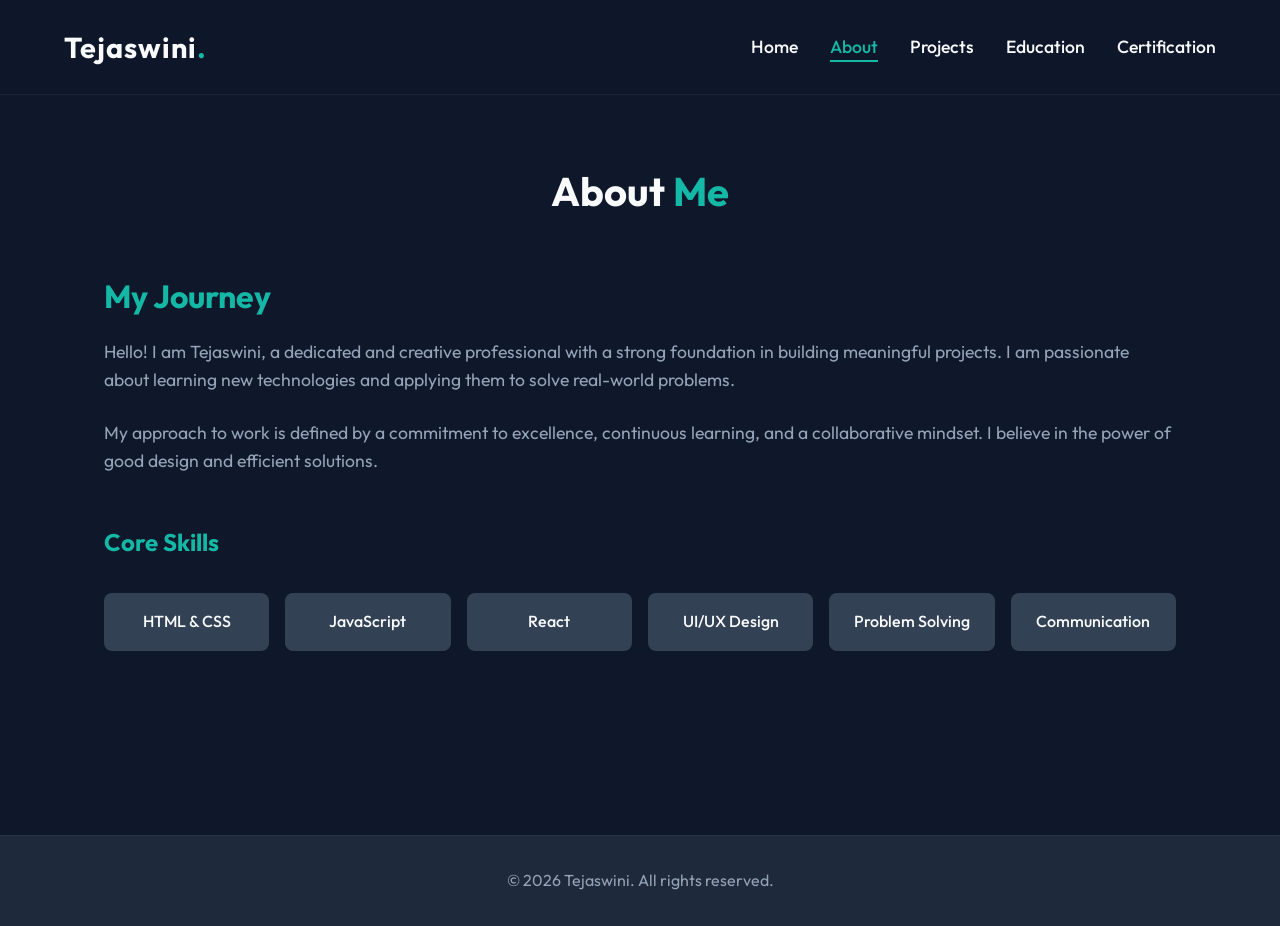
<file: about.html>
<!DOCTYPE html>
<html lang="en">
<head>
    <meta charset="UTF-8">
    <meta name="viewport" content="width=device-width, initial-scale=1.0">
    <title>About | Tejaswini</title>
    <link rel="stylesheet" href="style.css">
    <style>
        .about-content {
            display: flex;
            gap: 4rem;
            align-items: center;
        }
        .about-text {
            flex: 1;
        }
        .about-text h3 {
            font-size: 2rem;
            margin-bottom: 1rem;
            color: var(--accent-primary);
        }
        .about-text p {
            margin-bottom: 1.5rem;
            color: var(--text-secondary);
            font-size: 1.1rem;
        }
        .skills-grid {
            display: grid;
            grid-template-columns: repeat(auto-fit, minmax(120px, 1fr));
            gap: 1rem;
            margin-top: 2rem;
        }
        .skill-item {
            background-color: var(--bg-tertiary);
            padding: 1rem;
            border-radius: 8px;
            text-align: center;
            font-weight: 500;
            transition: var(--transition);
        }
        .skill-item:hover {
            background-color: var(--accent-primary);
            color: #000;
            transform: translateY(-5px);
        }
    </style>
</head>
<body>
    <nav class="navbar">
        <a href="index.html" class="logo">Tejaswini<span>.</span></a>
        <ul class="nav-links">
            <li><a href="index.html">Home</a></li>
            <li><a href="about.html" class="active">About</a></li>
            <li><a href="projects.html">Projects</a></li>
            <li><a href="education.html">Education</a></li>
            <li><a href="certification.html">Certification</a></li>
        </ul>
    </nav>

    <main class="container">
        <h1 class="section-title animate-fade-in">About <span>Me</span></h1>
        
        <section class="about-content animate-slide-in delay-100">
            <div class="about-text">
                <h3>My Journey</h3>
                <p>Hello! I am Tejaswini, a dedicated and creative professional with a strong foundation in building meaningful projects. I am passionate about learning new technologies and applying them to solve real-world problems.</p>
                <p>My approach to work is defined by a commitment to excellence, continuous learning, and a collaborative mindset. I believe in the power of good design and efficient solutions.</p>
                
                <h3 style="margin-top: 3rem; font-size: 1.5rem;">Core Skills</h3>
                <div class="skills-grid">
                    <div class="skill-item">HTML & CSS</div>
                    <div class="skill-item">JavaScript</div>
                    <div class="skill-item">React</div>
                    <div class="skill-item">UI/UX Design</div>
                    <div class="skill-item">Problem Solving</div>
                    <div class="skill-item">Communication</div>
                </div>
            </div>
        </section>
    </main>

    <footer>
        <p>&copy; 2026 Tejaswini. All rights reserved.</p>
    </footer>
</body>
</html>
</file>
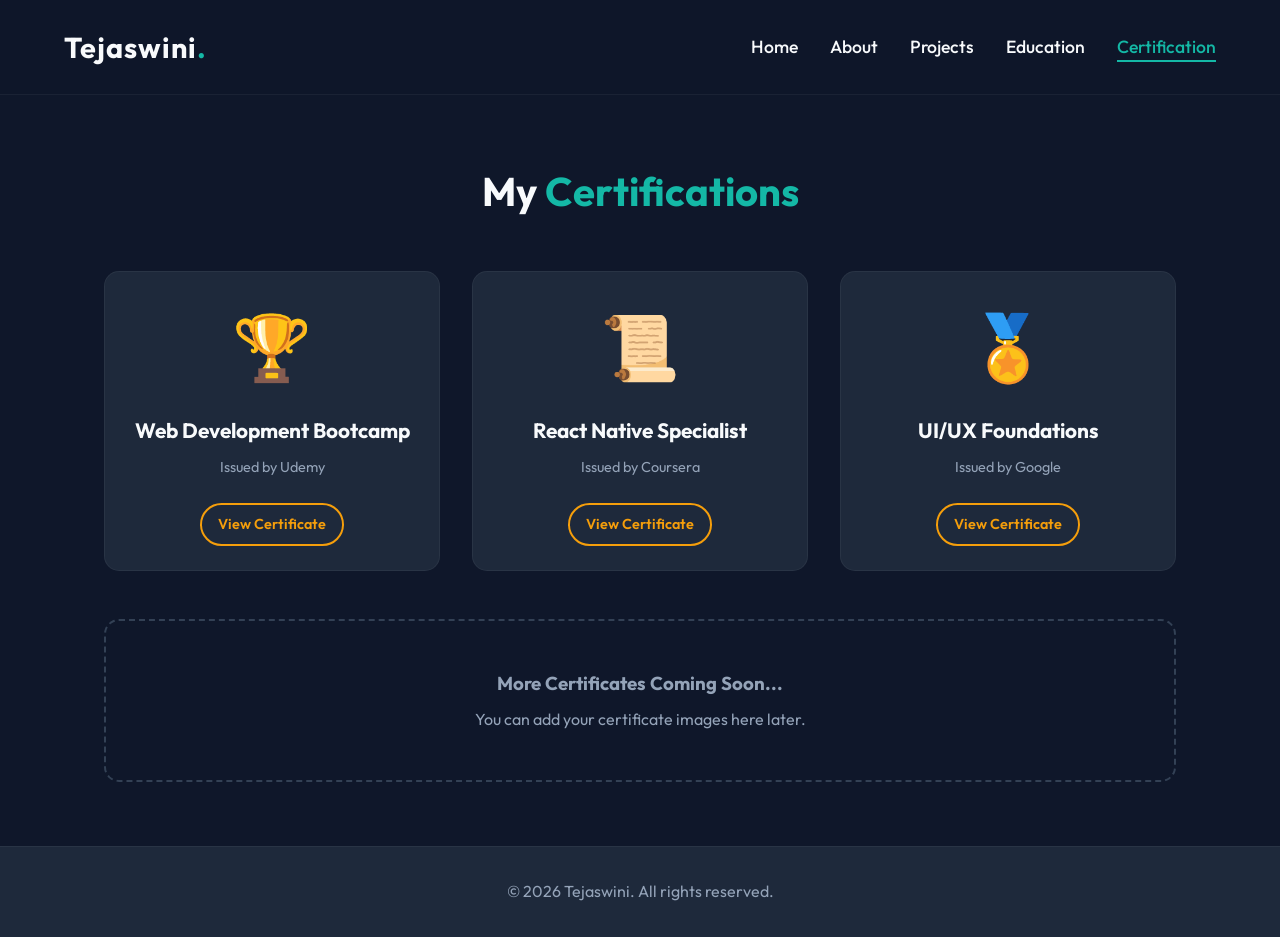
<file: certification.html>
<!DOCTYPE html>
<html lang="en">
<head>
    <meta charset="UTF-8">
    <meta name="viewport" content="width=device-width, initial-scale=1.0">
    <title>Certification | Tejaswini</title>
    <link rel="stylesheet" href="style.css">
    <style>
        .cert-card {
            background-color: var(--bg-secondary);
            border-radius: 15px;
            padding: 1.5rem;
            text-align: center;
            border: 1px solid rgba(255, 255, 255, 0.05);
            transition: var(--transition);
        }
        .cert-card:hover {
            transform: translateY(-10px);
            box-shadow: 0 10px 30px rgba(245, 158, 11, 0.1);
            border-color: rgba(245, 158, 11, 0.3);
        }
        .cert-icon {
            font-size: 4rem;
            margin-bottom: 1rem;
            color: var(--accent-secondary);
        }
        .cert-title {
            font-size: 1.3rem;
            margin-bottom: 0.5rem;
            color: var(--text-primary);
        }
        .cert-issuer {
            color: var(--text-secondary);
            font-size: 0.9rem;
            margin-bottom: 1.5rem;
        }
        .upload-placeholder {
            margin-top: 3rem;
            padding: 3rem;
            border: 2px dashed var(--bg-tertiary);
            border-radius: 15px;
            text-align: center;
            color: var(--text-secondary);
        }
    </style>
</head>
<body>
    <nav class="navbar">
        <a href="index.html" class="logo">Tejaswini<span>.</span></a>
        <ul class="nav-links">
            <li><a href="index.html">Home</a></li>
            <li><a href="about.html">About</a></li>
            <li><a href="projects.html">Projects</a></li>
            <li><a href="education.html">Education</a></li>
            <li><a href="certification.html" class="active">Certification</a></li>
        </ul>
    </nav>

    <main class="container">
        <h1 class="section-title animate-fade-in">My <span>Certifications</span></h1>
        
        <div class="grid animate-slide-in delay-100">
            <!-- Example Cert 1 -->
            <div class="cert-card">
                <div class="cert-icon">🏆</div>
                <h3 class="cert-title">Web Development Bootcamp</h3>
                <p class="cert-issuer">Issued by Udemy</p>
                <a href="#" class="btn btn-secondary" style="font-size: 0.9rem; padding: 0.5rem 1rem;">View Certificate</a>
            </div>

            <!-- Example Cert 2 -->
            <div class="cert-card">
                <div class="cert-icon">📜</div>
                <h3 class="cert-title">React Native Specialist</h3>
                <p class="cert-issuer">Issued by Coursera</p>
                <a href="#" class="btn btn-secondary" style="font-size: 0.9rem; padding: 0.5rem 1rem;">View Certificate</a>
            </div>
            
            <!-- Example Cert 3 -->
            <div class="cert-card">
                <div class="cert-icon">🏅</div>
                <h3 class="cert-title">UI/UX Foundations</h3>
                <p class="cert-issuer">Issued by Google</p>
                <a href="#" class="btn btn-secondary" style="font-size: 0.9rem; padding: 0.5rem 1rem;">View Certificate</a>
            </div>
        </div>
        
        <div class="upload-placeholder animate-fade-in delay-200">
            <h3>More Certificates Coming Soon...</h3>
            <p style="margin-top: 0.5rem;">You can add your certificate images here later.</p>
        </div>
    </main>

    <footer>
        <p>&copy; 2026 Tejaswini. All rights reserved.</p>
    </footer>
</body>
</html>
</file>
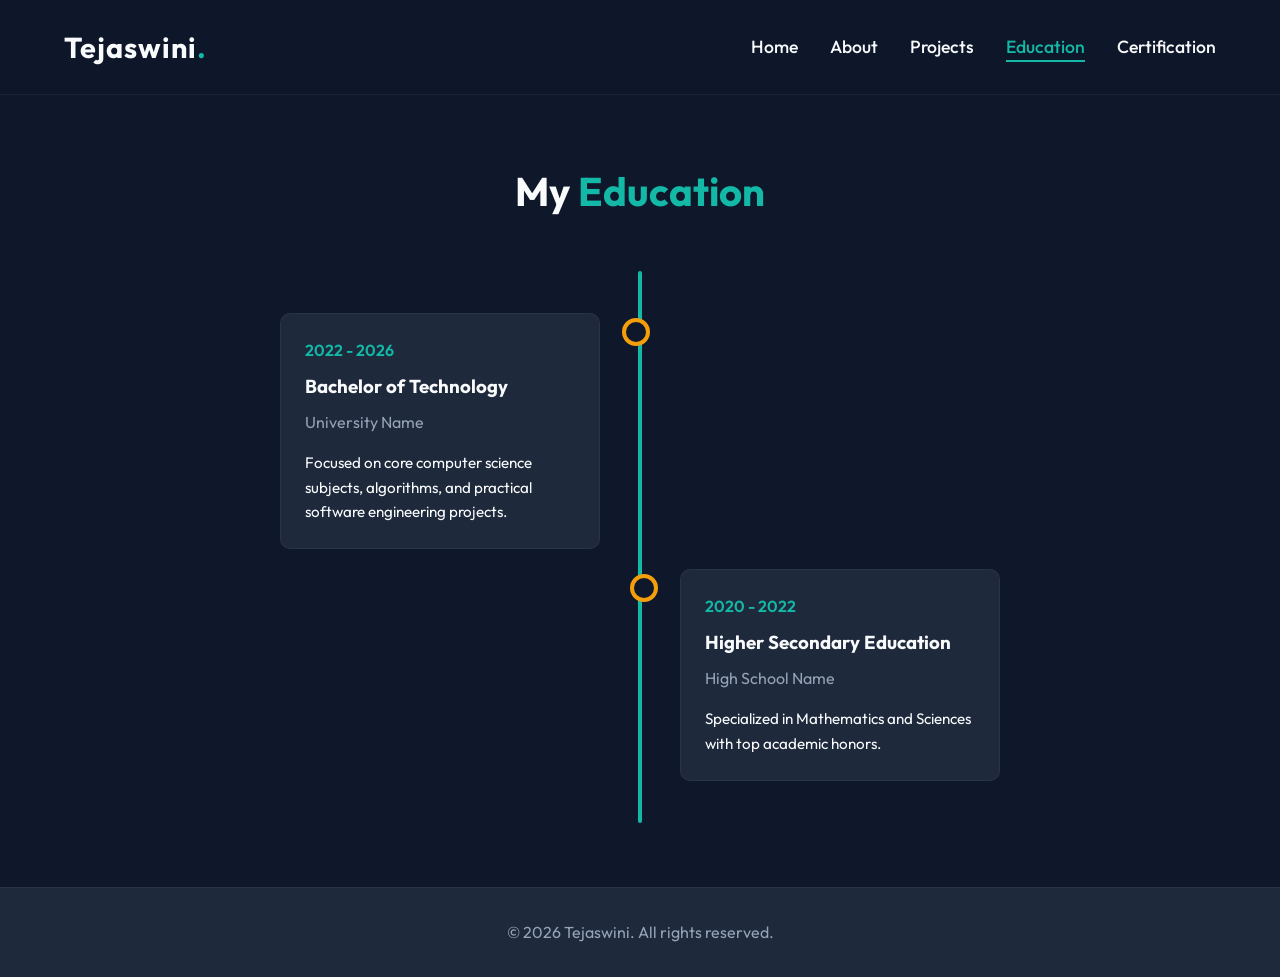
<file: education.html>
<!DOCTYPE html>
<html lang="en">
<head>
    <meta charset="UTF-8">
    <meta name="viewport" content="width=device-width, initial-scale=1.0">
    <title>Education | Tejaswini</title>
    <link rel="stylesheet" href="style.css">
    <style>
        .timeline {
            position: relative;
            max-width: 800px;
            margin: 0 auto;
            padding: 2rem 0;
        }
        .timeline::after {
            content: '';
            position: absolute;
            width: 4px;
            background-color: var(--accent-primary);
            top: 0;
            bottom: 0;
            left: 50%;
            margin-left: -2px;
            border-radius: 2px;
        }
        .timeline-item {
            padding: 10px 40px;
            position: relative;
            background-color: inherit;
            width: 50%;
        }
        .timeline-item::after {
            content: '';
            position: absolute;
            width: 20px;
            height: 20px;
            right: -10px;
            background-color: var(--bg-primary);
            border: 4px solid var(--accent-secondary);
            top: 15px;
            border-radius: 50%;
            z-index: 1;
        }
        .left {
            left: 0;
        }
        .right {
            left: 50%;
        }
        .right::after {
            left: -10px;
        }
        .timeline-content {
            padding: 1.5rem;
            background-color: var(--bg-secondary);
            position: relative;
            border-radius: 10px;
            border: 1px solid rgba(255, 255, 255, 0.05);
            transition: var(--transition);
        }
        .timeline-content:hover {
            transform: translateY(-5px);
            box-shadow: 0 5px 15px rgba(20, 184, 166, 0.1);
        }
        .timeline-date {
            color: var(--accent-primary);
            font-weight: 600;
            margin-bottom: 0.5rem;
            display: inline-block;
        }
        @media screen and (max-width: 768px) {
            .timeline::after {
                left: 31px;
            }
            .timeline-item {
                width: 100%;
                padding-left: 70px;
                padding-right: 25px;
            }
            .timeline-item::after {
                left: 21px;
            }
            .right {
                left: 0%;
            }
        }
    </style>
</head>
<body>
    <nav class="navbar">
        <a href="index.html" class="logo">Tejaswini<span>.</span></a>
        <ul class="nav-links">
            <li><a href="index.html">Home</a></li>
            <li><a href="about.html">About</a></li>
            <li><a href="projects.html">Projects</a></li>
            <li><a href="education.html" class="active">Education</a></li>
            <li><a href="certification.html">Certification</a></li>
        </ul>
    </nav>

    <main class="container">
        <h1 class="section-title animate-fade-in">My <span>Education</span></h1>
        
        <div class="timeline animate-slide-in delay-100">
            <div class="timeline-item left">
                <div class="timeline-content">
                    <span class="timeline-date">2022 - 2026</span>
                    <h3>Bachelor of Technology</h3>
                    <p style="color: var(--text-secondary); margin-top: 0.5rem;">University Name</p>
                    <p style="font-size: 0.95rem; margin-top: 1rem;">Focused on core computer science subjects, algorithms, and practical software engineering projects.</p>
                </div>
            </div>
            
            <div class="timeline-item right">
                <div class="timeline-content">
                    <span class="timeline-date">2020 - 2022</span>
                    <h3>Higher Secondary Education</h3>
                    <p style="color: var(--text-secondary); margin-top: 0.5rem;">High School Name</p>
                    <p style="font-size: 0.95rem; margin-top: 1rem;">Specialized in Mathematics and Sciences with top academic honors.</p>
                </div>
            </div>
        </div>
    </main>

    <footer>
        <p>&copy; 2026 Tejaswini. All rights reserved.</p>
    </footer>
</body>
</html>
</file>
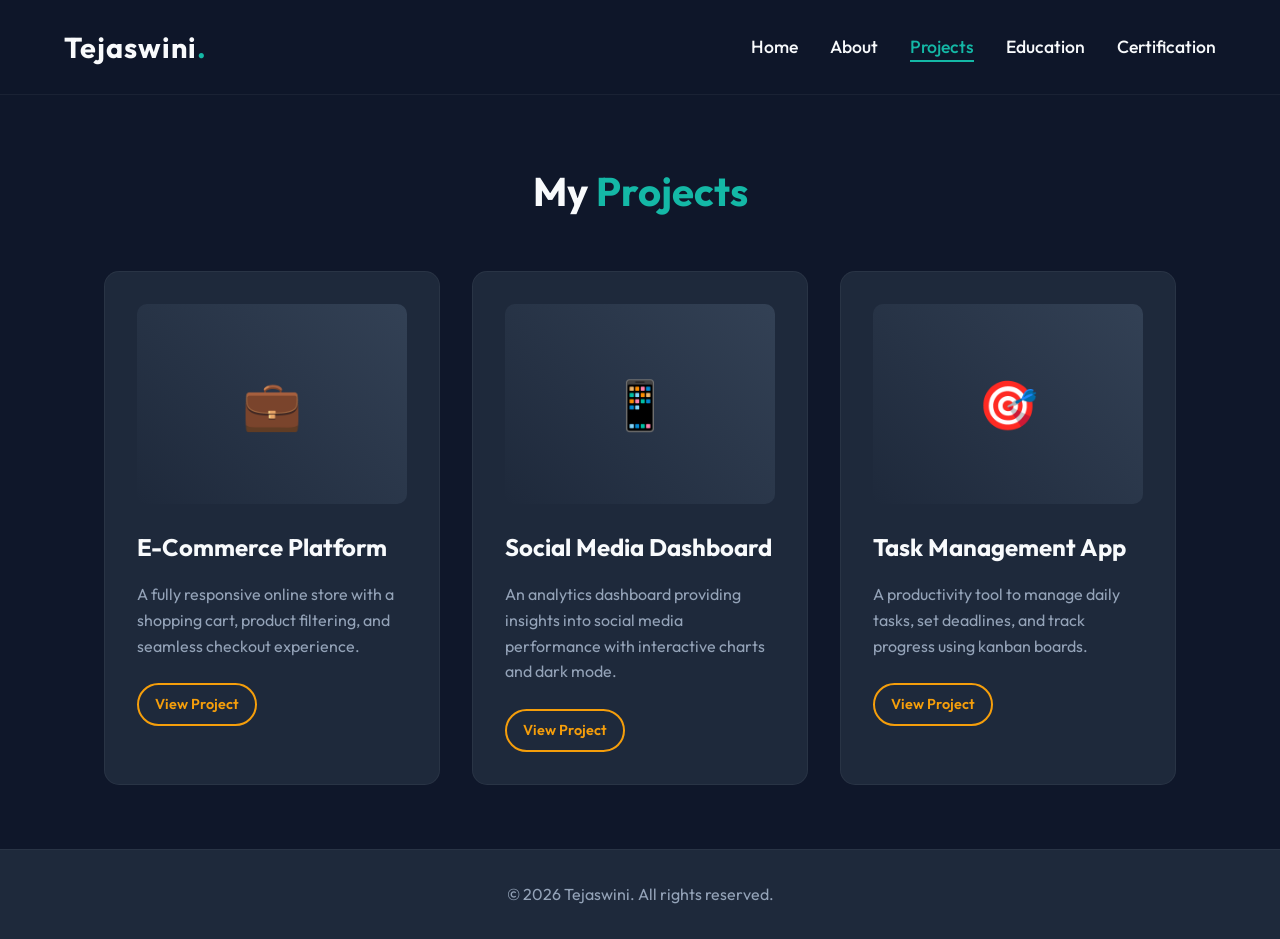
<file: projects.html>
<!DOCTYPE html>
<html lang="en">
<head>
    <meta charset="UTF-8">
    <meta name="viewport" content="width=device-width, initial-scale=1.0">
    <title>Projects | Tejaswini</title>
    <link rel="stylesheet" href="style.css">
</head>
<body>
    <nav class="navbar">
        <a href="index.html" class="logo">Tejaswini<span>.</span></a>
        <ul class="nav-links">
            <li><a href="index.html">Home</a></li>
            <li><a href="about.html">About</a></li>
            <li><a href="projects.html" class="active">Projects</a></li>
            <li><a href="education.html">Education</a></li>
            <li><a href="certification.html">Certification</a></li>
        </ul>
    </nav>

    <main class="container">
        <h1 class="section-title animate-fade-in">My <span>Projects</span></h1>
        
        <div class="grid animate-slide-in delay-100">
            <!-- Project 1 -->
            <div class="card">
                <div style="width: 100%; height: 200px; background: linear-gradient(45deg, #1e293b, #334155); border-radius: 10px; margin-bottom: 1.5rem; display: flex; align-items: center; justify-content: center; font-size: 3rem; color: var(--accent-primary);">
                    💼
                </div>
                <h3>E-Commerce Platform</h3>
                <p>A fully responsive online store with a shopping cart, product filtering, and seamless checkout experience.</p>
                <a href="#" class="btn btn-secondary" style="font-size: 0.9rem; padding: 0.5rem 1rem;">View Project</a>
            </div>

            <!-- Project 2 -->
            <div class="card">
                <div style="width: 100%; height: 200px; background: linear-gradient(45deg, #1e293b, #334155); border-radius: 10px; margin-bottom: 1.5rem; display: flex; align-items: center; justify-content: center; font-size: 3rem; color: var(--accent-primary);">
                    📱
                </div>
                <h3>Social Media Dashboard</h3>
                <p>An analytics dashboard providing insights into social media performance with interactive charts and dark mode.</p>
                <a href="#" class="btn btn-secondary" style="font-size: 0.9rem; padding: 0.5rem 1rem;">View Project</a>
            </div>

            <!-- Project 3 -->
            <div class="card">
                <div style="width: 100%; height: 200px; background: linear-gradient(45deg, #1e293b, #334155); border-radius: 10px; margin-bottom: 1.5rem; display: flex; align-items: center; justify-content: center; font-size: 3rem; color: var(--accent-primary);">
                    🎯
                </div>
                <h3>Task Management App</h3>
                <p>A productivity tool to manage daily tasks, set deadlines, and track progress using kanban boards.</p>
                <a href="#" class="btn btn-secondary" style="font-size: 0.9rem; padding: 0.5rem 1rem;">View Project</a>
            </div>
        </div>
    </main>

    <footer>
        <p>&copy; 2026 Tejaswini. All rights reserved.</p>
    </footer>
</body>
</html>
</file>
<file: style.css>
@import url('https://fonts.googleapis.com/css2?family=Outfit:wght@300;400;500;600;700&display=swap');

:root {
  --bg-primary: #0f172a;
  --bg-secondary: #1e293b;
  --bg-tertiary: #334155;
  --accent-primary: #14b8a6;
  --accent-secondary: #f59e0b;
  --text-primary: #f8fafc;
  --text-secondary: #94a3b8;
  --font-family: 'Outfit', sans-serif;
  --transition: all 0.3s cubic-bezier(0.4, 0, 0.2, 1);
}

* {
  margin: 0;
  padding: 0;
  box-sizing: border-box;
}

body {
  font-family: var(--font-family);
  background-color: var(--bg-primary);
  color: var(--text-primary);
  line-height: 1.6;
  overflow-x: hidden;
}

/* Animations */
@keyframes fadeIn {
  from { opacity: 0; transform: translateY(20px); }
  to { opacity: 1; transform: translateY(0); }
}

@keyframes slideIn {
  from { opacity: 0; transform: translateX(-50px); }
  to { opacity: 1; transform: translateX(0); }
}

.animate-fade-in {
  animation: fadeIn 0.8s ease-out forwards;
}

.animate-slide-in {
  animation: slideIn 0.8s ease-out forwards;
}

.delay-100 { animation-delay: 100ms; }
.delay-200 { animation-delay: 200ms; }
.delay-300 { animation-delay: 300ms; }
.delay-400 { animation-delay: 400ms; }

/* Navbar */
.navbar {
  display: flex;
  justify-content: space-between;
  align-items: center;
  padding: 1.5rem 5%;
  background-color: rgba(15, 23, 42, 0.9);
  backdrop-filter: blur(10px);
  position: sticky;
  top: 0;
  z-index: 1000;
  border-bottom: 1px solid rgba(255, 255, 255, 0.05);
}

.logo {
  font-size: 1.8rem;
  font-weight: 700;
  color: var(--text-primary);
  text-decoration: none;
  letter-spacing: 1px;
}

.logo span {
  color: var(--accent-primary);
}

.nav-links {
  display: flex;
  gap: 2rem;
  list-style: none;
}

.nav-links a {
  color: var(--text-primary);
  text-decoration: none;
  font-weight: 500;
  font-size: 1.1rem;
  transition: var(--transition);
  position: relative;
}

.nav-links a::after {
  content: '';
  position: absolute;
  width: 0;
  height: 2px;
  bottom: -4px;
  left: 0;
  background-color: var(--accent-primary);
  transition: var(--transition);
}

.nav-links a:hover::after,
.nav-links a.active::after {
  width: 100%;
}

.nav-links a:hover,
.nav-links a.active {
  color: var(--accent-primary);
}

/* Button */
.btn {
  display: inline-flex;
  align-items: center;
  gap: 0.5rem;
  padding: 0.8rem 1.5rem;
  border-radius: 50px;
  font-weight: 600;
  text-decoration: none;
  transition: var(--transition);
  border: 2px solid transparent;
  cursor: pointer;
}

.btn-primary {
  background-color: var(--accent-primary);
  color: #000;
}

.btn-primary:hover {
  background-color: transparent;
  border-color: var(--accent-primary);
  color: var(--accent-primary);
  transform: translateY(-2px);
}

.btn-secondary {
  background-color: transparent;
  border-color: var(--accent-secondary);
  color: var(--accent-secondary);
}

.btn-secondary:hover {
  background-color: var(--accent-secondary);
  color: #000;
  transform: translateY(-2px);
}

/* Layout */
.container {
  max-width: 1200px;
  margin: 0 auto;
  padding: 4rem 5%;
  min-height: calc(100vh - 160px);
}

.section-title {
  font-size: 2.5rem;
  font-weight: 700;
  margin-bottom: 3rem;
  text-align: center;
}

.section-title span {
  color: var(--accent-primary);
}

/* Hero Section */
.hero {
  display: flex;
  align-items: center;
  justify-content: space-between;
  gap: 4rem;
  min-height: calc(100vh - 160px);
}

.hero-content {
  flex: 1;
}

.hero-content h1 {
  font-size: 3.5rem;
  font-weight: 700;
  margin-bottom: 1rem;
  line-height: 1.2;
}

.hero-content h2 {
  font-size: 2rem;
  color: var(--text-secondary);
  margin-bottom: 1.5rem;
}

.hero-content p {
  color: var(--text-secondary);
  font-size: 1.1rem;
  margin-bottom: 2rem;
  max-width: 500px;
}

.hero-buttons {
  display: flex;
  gap: 1rem;
}

.hero-image {
  flex: 1;
  display: flex;
  justify-content: center;
  position: relative;
}

.image-wrapper {
  width: 400px;
  height: 400px;
  border-radius: 50%;
  padding: 10px;
  background: linear-gradient(45deg, var(--accent-primary), var(--accent-secondary));
  position: relative;
  animation: float 6s ease-in-out infinite;
}

@keyframes float {
  0% { transform: translateY(0px); }
  50% { transform: translateY(-20px); }
  100% { transform: translateY(0px); }
}

.hero-image img {
  width: 100%;
  height: 100%;
  object-fit: cover;
  border-radius: 50%;
  border: 5px solid var(--bg-primary);
}

/* Footer */
footer {
  text-align: center;
  padding: 2rem;
  background-color: var(--bg-secondary);
  border-top: 1px solid rgba(255, 255, 255, 0.05);
}

footer p {
  color: var(--text-secondary);
}

/* Responsive */
@media (max-width: 991px) {
  .hero {
    flex-direction: column-reverse;
    text-align: center;
    padding-top: 2rem;
  }
  
  .hero-content p {
    margin: 0 auto 2rem auto;
  }
  
  .hero-buttons {
    justify-content: center;
  }
  
  .image-wrapper {
    width: 300px;
    height: 300px;
  }
  
  .nav-links {
    display: none; /* Add mobile menu later if needed */
  }
}

/* Cards (for Projects/Education/Certificates) */
.grid {
  display: grid;
  grid-template-columns: repeat(auto-fit, minmax(300px, 1fr));
  gap: 2rem;
}

.card {
  background-color: var(--bg-secondary);
  border-radius: 15px;
  padding: 2rem;
  transition: var(--transition);
  border: 1px solid rgba(255, 255, 255, 0.05);
}

.card:hover {
  transform: translateY(-10px);
  box-shadow: 0 10px 30px rgba(20, 184, 166, 0.1);
  border-color: rgba(20, 184, 166, 0.3);
}

.card h3 {
  font-size: 1.5rem;
  margin-bottom: 1rem;
  color: var(--text-primary);
}

.card p {
  color: var(--text-secondary);
  margin-bottom: 1.5rem;
}

.card-image {
  width: 100%;
  height: 200px;
  object-fit: cover;
  border-radius: 10px;
  margin-bottom: 1.5rem;
}
</file>
